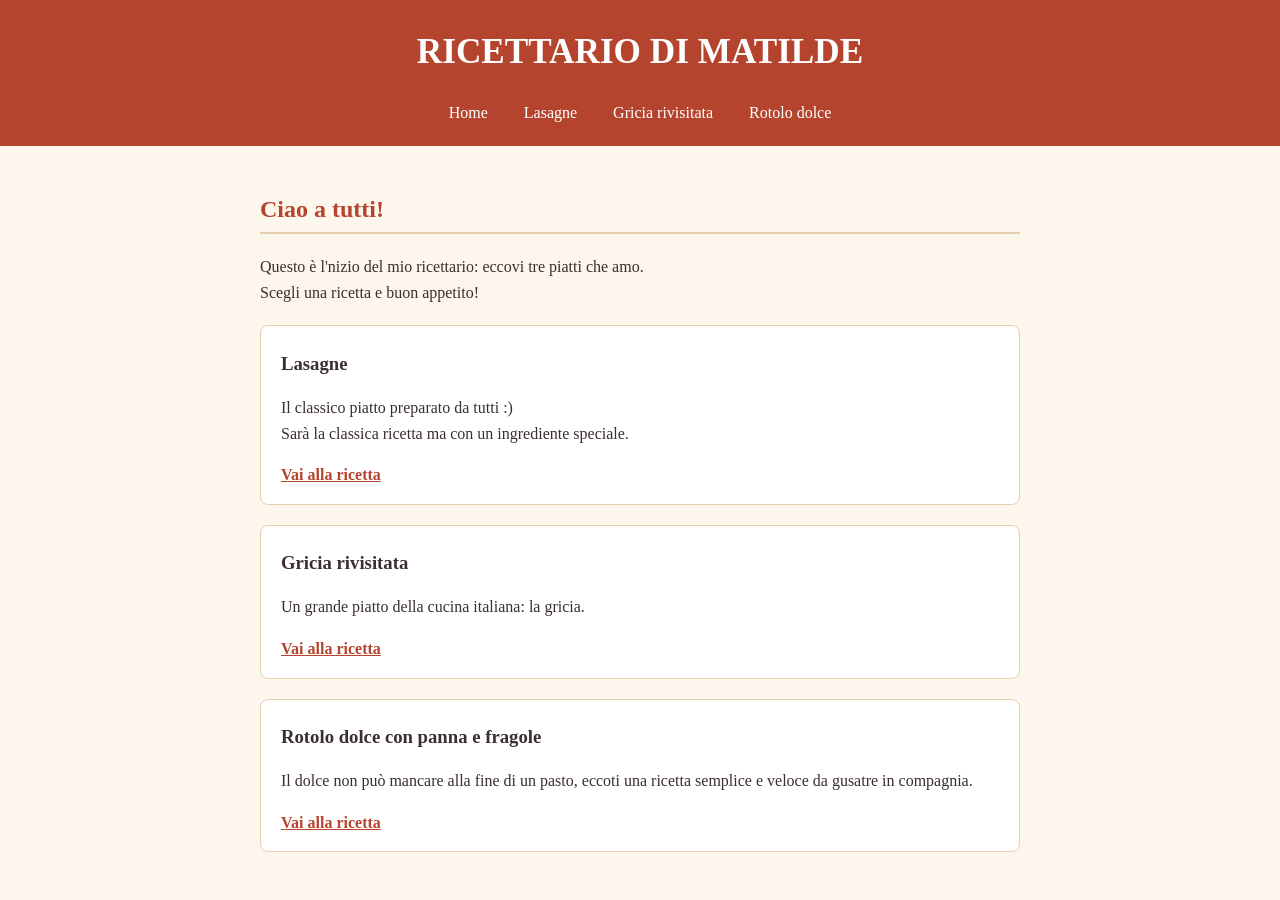
<file: index.html>
<!DOCTYPE html>
<html>
    <head>
        <meta charset="utf-8">
        <meta name="viewport" content="width=device-width, initial-scale=1">
        <title>RICETTARIO DI MATILDE</title>
        <meta name="description" content="Ricette riscritte modo mio: lasagne, rotolo dolce ocn panna e fragole, gricia rivisitata">
        <link rel="stylesheet" href="style.css">
    </head>

    <body>
        <header>
            <h1>RICETTARIO DI MATILDE</h1>
            <nav>
                <a href="index.html">Home</a>
                <a href="lasagne.html">Lasagne</a>
                <a href="gricia.html">Gricia rivisitata</a>
                <a href="rotolo.html">Rotolo dolce</a>
            </nav>
        </header>

        <main>
            <h2>Ciao a tutti!</h2>
            <p>Questo è l'nizio del mio ricettario: eccovi tre piatti che amo.<br>
                Scegli una ricetta e buon appetito!
            </p>

            <div class="scheda">
                <h3>Lasagne</h3>
                <p>Il classico piatto preparato da tutti :) <br>
                Sarà la classica ricetta ma con un ingrediente speciale.</p>

                <a href="lasagne.html">Vai alla ricetta</a>
            </div>

            <div class="scheda">
                <h3>Gricia rivisitata</h3>
                <p>Un grande piatto della cucina italiana: la gricia.</p>

                <a href="gricia.html">Vai alla ricetta</a>
            </div>

            <div class="scheda">
                <h3>Rotolo dolce con panna e fragole</h3>
                <p>Il dolce non può mancare alla fine di un pasto, eccoti una ricetta semplice e veloce da gusatre in compagnia.</p>

                <a href="rotolo.html">Vai alla ricetta</a>
            </div>
        </main>
    </body>
</html>
</file>
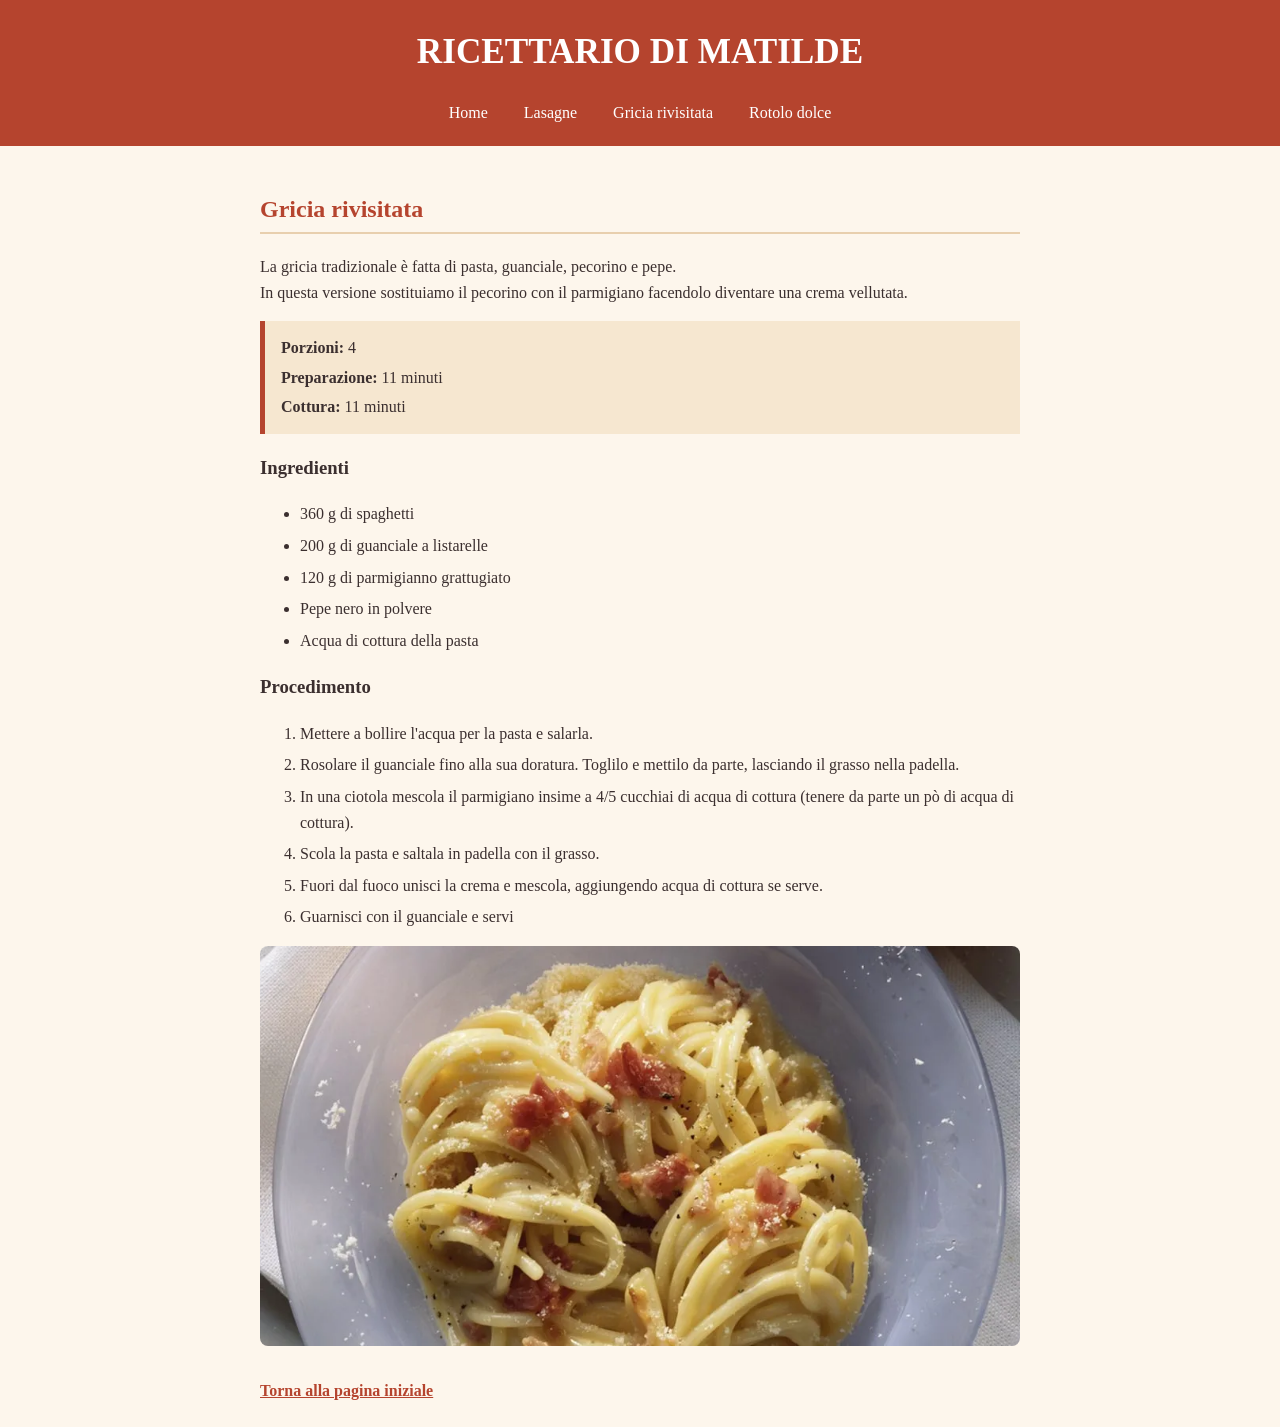
<file: gricia.html>
<!DOCTYPE html>
<html>
    <head>
         <meta charset="utf-8">
         <meta name="viewport" content="width=device-width, initial-scale=1">
         <title>Gricia rivisitata</title>
         <link rel="stylesheet" href="style.css">
    </head>

    <body>

        <header>
            <h1>RICETTARIO DI MATILDE</h1>
        <nav>
            <a href="index.html">Home</a>
            <a href="lasagne.html">Lasagne</a>
            <a href="gricia.html">Gricia rivisitata</a>
            <a href="rotolo.html">Rotolo dolce</a>
        </nav>
        </header>

        <main>
            <h2>Gricia rivisitata</h2>

            <p>
                La gricia tradizionale è fatta di pasta, guanciale, pecorino e pepe.<br>
                In questa versione sostituiamo il pecorino con il parmigiano facendolo diventare una crema vellutata.
            </p>

            <div class="info">
                <p><strong>Porzioni:</strong> 4</p>
                <p><strong>Preparazione:</strong> 11 minuti</p>
                <p><strong>Cottura:</strong> 11 minuti</p>
            </div>

            <h3>Ingredienti</h3>
            <ul>
                <li>360 g di spaghetti</li>
                <li>200 g di guanciale a listarelle</li>
                <li>120 g di parmigianno grattugiato</li>
                <li>Pepe nero in polvere</li>
                <li>Acqua di cottura della pasta</li>
            </ul>

            <h3>Procedimento</h3>
            <ol>
            <li>Mettere a bollire l'acqua per la pasta e salarla.</li>
            <li>Rosolare il guanciale fino alla sua doratura. Toglilo e mettilo da parte, lasciando il grasso nella padella.</li>
            <li>In una ciotola mescola il parmigiano insime a 4/5 cucchiai di acqua di cottura (tenere da parte un pò di acqua di cottura).</li>
            <li>Scola la pasta e saltala in padella con il grasso.</li>
            <li>Fuori dal fuoco unisci la crema e mescola, aggiungendo acqua di cottura se serve.</li>
            <li>Guarnisci con il guanciale e servi</li>
            </ol>

            <img src="gricia.jpg">

            <a class="indietro" href="index.html">Torna alla pagina iniziale</a>

        </main>
  
    </body>
</html>
</file>
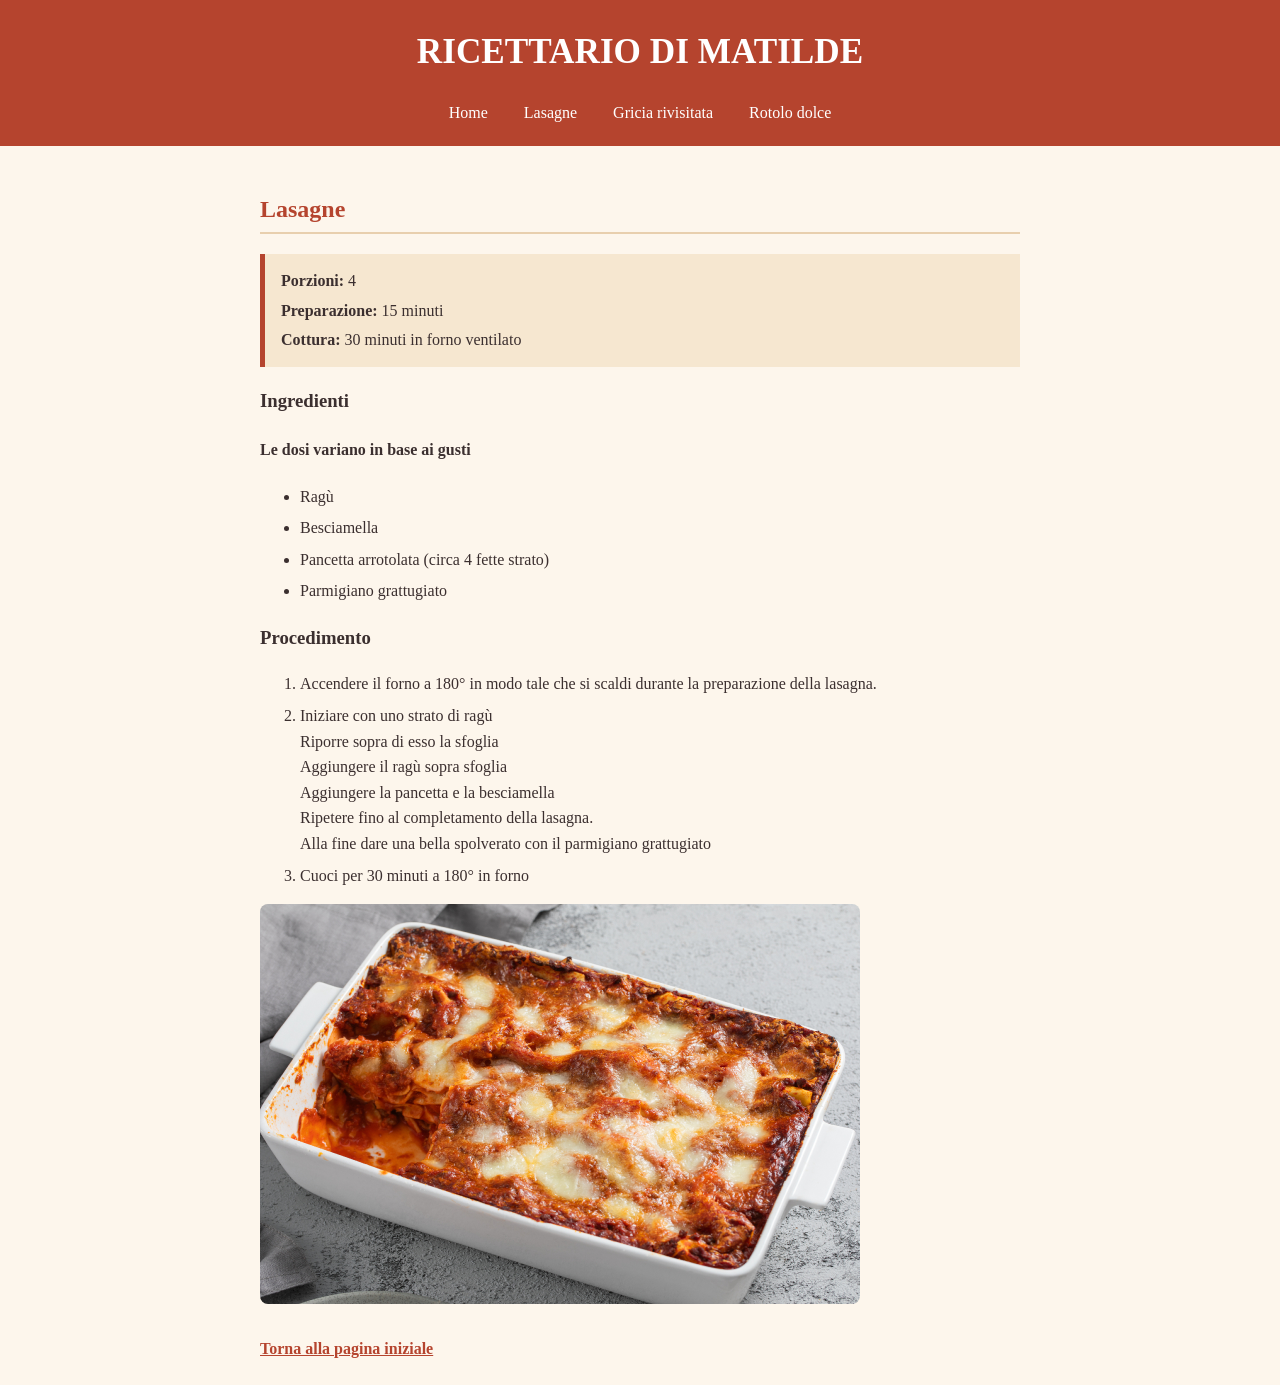
<file: lasagne.html>
<!DOCTYPE html>
<html>
    <head>
        <meta charset="utf-8">
        <meta name="viewport" content="width=device-width, initial-scale=1">
        <title>Lasagne</title>
        <link rel="stylesheet" href="style.css">
    </head>
    <body>

        <header>
            <h1>RICETTARIO DI MATILDE</h1>
            <nav>
                <a href="index.html">Home</a>
                <a href="lasagne.html">Lasagne</a>
                <a href="gricia.html">Gricia rivisitata</a>
                <a href="rotolo.html">Rotolo dolce</a>
            </nav>
        </header> 

        <main>
            <h2>Lasagne</h2>

            <div class="info">
                <p><strong>Porzioni:</strong> 4</p>
                <p><strong>Preparazione:</strong> 15 minuti</p>  
                <p><strong>Cottura:</strong> 30 minuti in forno ventilato</st></p>
            </div>

            <h3>Ingredienti</h3>
            <h4>Le dosi variano in base ai gusti</h4>
            <ul>
                <li>Ragù</li>
                <li>Besciamella</li>
                <li>Pancetta arrotolata (circa 4 fette strato)</li>
                <li>Parmigiano grattugiato</li>
            </ul>

            <h3>Procedimento</h3>
            <ol>
                <li>Accendere il forno a 180° in modo tale che si scaldi durante la preparazione della lasagna.</li>
                <li>Iniziare con uno strato di ragù<br>
                    Riporre sopra di esso la sfoglia<br>
                Aggiungere il ragù sopra sfoglia<br>
                Aggiungere la pancetta e la besciamella<br>
                Ripetere fino al completamento della lasagna.<br>
                Alla fine dare una bella spolverato con il parmigiano grattugiato</li>
                <li>Cuoci per 30 minuti a 180° in forno</li>
             </ol>

             <img class="immagine" src="lasagne.jpg">

             <a class="indietro" href="index.html">Torna alla pagina iniziale</a>
        </main>
  
    </body>

</html>
</file>
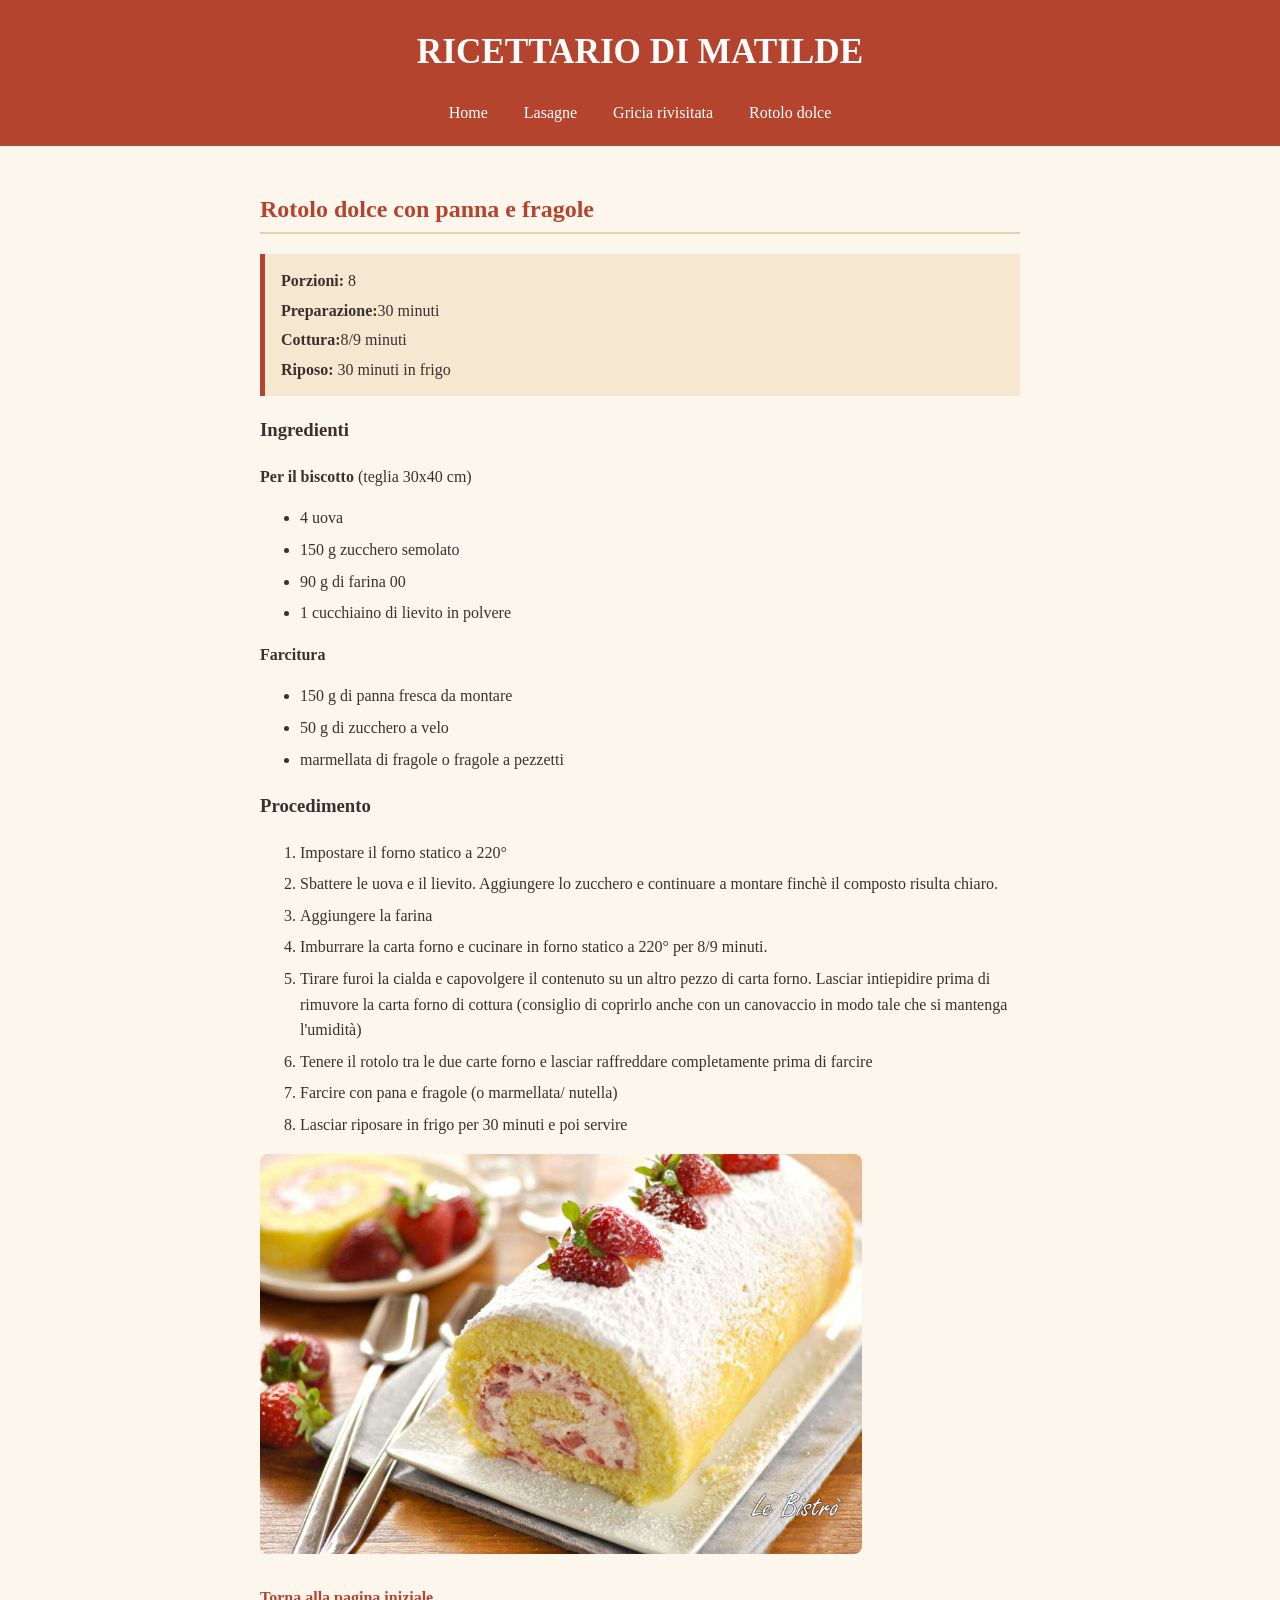
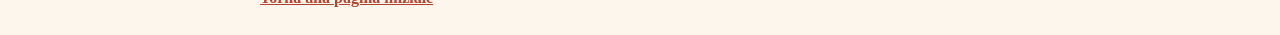
<file: rotolo.html>
<!DOCTYPE html>
<html>
    <head>
        <meta charset="utf-8">
        <meta name="viewport" content="width=device-width, initial-scale=1">
        <title>Rotolo dolce con panna e fragole</title>
        <link rel="stylesheet" href="style.css">     
    </head>
    <body>

        <header>
            <h1>RICETTARIO DI MATILDE</h1>
            <nav>
                <a href="index.html">Home</a>
                <a href="lasagne.html">Lasagne</a>
                <a href="gricia.html">Gricia rivisitata</a>
                <a href="rotolo.html">Rotolo dolce</a>
            </nav>
        </header>

        <main>
            <h2>Rotolo dolce con panna e fragole</h2>

            <div class="info">
                <p><strong>Porzioni:</strong> 8</p>
                <p><strong>Preparazione:</strong>30 minuti</p>
                <p><strong>Cottura:</strong>8/9 minuti</p>
                <p><strong>Riposo:</strong> 30 minuti in frigo</p>
            </div>

            <h3>Ingredienti</h3>
            <p><strong>Per il biscotto</strong> (teglia 30x40 cm)</p>
            <ul>
                <li>4 uova</li>
                <li>150 g zucchero semolato</li>
                <li>90 g di farina 00</li>
                <li>1 cucchiaino di lievito in polvere</li>
            </ul>

            <p><strong>Farcitura</strong></p>

            <ul>
                <li>150 g di panna fresca da montare</li>
                <li>50 g di zucchero a velo</li>
                <li>marmellata di fragole o fragole a pezzetti</li>
            </ul>

            <h3>Procedimento</h3>
            <ol>
                <li>Impostare il forno statico a 220°</li>
                <li>Sbattere le uova e il lievito. Aggiungere lo zucchero e continuare a montare finchè il composto risulta chiaro.</li>
                <li>Aggiungere la farina</li>
                <li>Imburrare la carta forno e cucinare in forno statico a 220° per 8/9 minuti.</li>
                <li>Tirare furoi la cialda e capovolgere il contenuto su un altro pezzo di carta forno. Lasciar intiepidire prima di 
                    rimuvore la carta forno di cottura (consiglio di coprirlo anche con un canovaccio in modo tale che si mantenga l'umidità)
                </li>
                <li>Tenere il rotolo tra le due carte forno e lasciar raffreddare completamente prima di farcire</li>
                <li>Farcire con pana e fragole (o marmellata/ nutella)</li>
                <li>Lasciar riposare in frigo per 30 minuti e poi servire</li>
            </ol>

            <img class="immagine" src="rotolo.jpg">

            <a class="indietro" href="index.html">Torna alla pagina iniziale</a>

        </main>
    </body>
</html>
</file>
<file: style.css>
body{
    margin: 0;
    font-family: Georgia, 'Times New Roman', Times, serif;
    line-height: 1.6;
    color: #3b2f2f;
    background-color: #fdf6ec;
}

header{
    background-color: #b5442e;
    color: #ffffff;
    text-align: center;
    padding: 24px 16px 12px 16px;

}

header h1{
    margin: 0 0 12px 0;
    font-size: 2.2em;

}

nav a {
    display: inline-block;
    color: #ffffff;
    text-decoration: none;
    padding: 6px 14px;
    margin: 2px;
    border-radius: 4px;

}

nav a:hover{
    background-color: #8f3322;
}

main{
    max-width: 760px;
    margin: 0 auto;
    padding: 24px 16px;

}

h2{
    color: #b5442e;
    border-bottom: 2px solid #e8cfae;
    padding-bottom: 4px;
}

/*scheda ricetta iniziale*/
.scheda{
    background-color: #ffffff;
    border: 1px solid #e8cfae;
    border-radius: 8px;
    padding: 4px 20px 16px 20px;
    margin: 20px 0;
}

.scheda h3{
    margin-bottom: 4px;
}

.scheda a {
  color: #b5442e;
  font-weight: bold;
}
 
/* Riquadro con i dati della ricetta */
.info {
  background-color: #f6e7d0;
  border-left: 5px solid #b5442e;
  padding: 10px 16px;
  margin: 16px 0;
}
 
.info p {
  margin: 4px 0;
}
 
li {
  margin-bottom: 6px;
}
 
.indietro {
  display: inline-block;
  margin-top: 24px;
  color: #b5442e;
  font-weight: bold;
}
 
footer {
  text-align: center;
  font-size: 0.9em;
  color: #7a6a5a;
  padding: 16px;
  border-top: 1px solid #e8cfae;
}

img{
    display: auto;
    margin-left: auto;
    margin-right: auto;
    max-width: 100%;
    height: 400px;
    border-radius: 8px;
}
</file>
